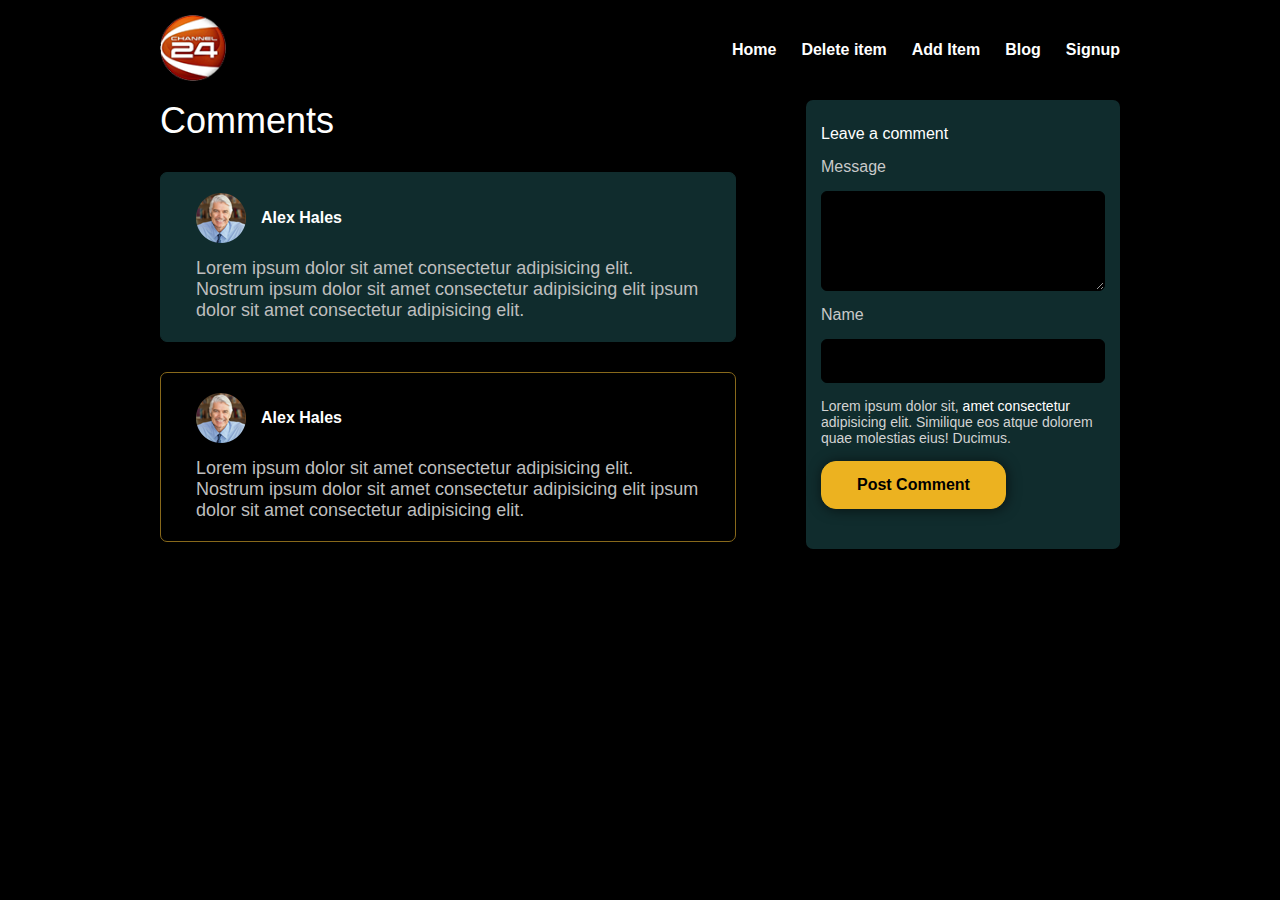
<file: index.html>
<!DOCTYPE html>
<html lang="en">
  <head>
    <meta charset="UTF-8" />
    <meta http-equiv="X-UA-Compatible" content="IE=edge" />
    <meta name="viewport" content="width=device-width, initial-scale=1.0" />
    <title>Add Comment</title>
    <link rel="stylesheet" href="style.css" />
  </head>
  <body>
    <header class="header">
      <div class="container d-flex">
        <!-- site logo  -->
        <div class="nav-brand">
          <a href="https://github.com/Ridwan-Suhel/add_comment">
            <img src="img/logo.png" alt="logo" />
          </a>
        </div>
        <!-- main menu  -->
        <ul class="nav-menu d-flex">
          <li><a href="index.html">Home</a></li>
          <li><a href="delete.html">Delete item</a></li>
          <li><a href="delegation.html">Add Item</a></li>
          <li><a href="#">Blog</a></li>
          <li><a href="#">Signup</a></li>
        </ul>
      </div>
    </header>
    <main>
      <div class="section-wrapper container">
        <!-- user comment  -->
        <section class="u-comment-section" id="comment-container">
          <h2>Comments</h2>
          <!-- single comment  -->
          <div class="user-comment">
            <div class="comment-top">
              <img src="img/author_1.png" alt="image" />
              <h4 class="user-name">Alex Hales</h4>
            </div>
            <p id="user-msg">
              Lorem ipsum dolor sit amet consectetur adipisicing elit. Nostrum
              ipsum dolor sit amet consectetur adipisicing elit ipsum dolor sit
              amet consectetur adipisicing elit.
            </p>
          </div>

          <!-- single comment  -->
          <div class="user-comment">
            <div class="comment-top">
              <img src="img/author_1.png" alt="image" />
              <h4 class="user-name">Alex Hales</h4>
            </div>
            <p id="user-msg">
              Lorem ipsum dolor sit amet consectetur adipisicing elit. Nostrum
              ipsum dolor sit amet consectetur adipisicing elit ipsum dolor sit
              amet consectetur adipisicing elit.
            </p>
          </div>
        </section>
        <!-- comment form -->
        <aside class="comment-area">
          <form action="">
            <h4>Leave a comment</h4>
            <div class="form-group">
              <label for="">Message</label>
              <textarea name="" id="textarea" required></textarea>
            </div>
            <div class="form-group">
              <label for="">Name</label>
              <input type="name" id="nameInput" class="name" required />
            </div>
            <p class="terms-agree">
              Lorem ipsum dolor sit,<a href="#"> amet consectetur</a>
              adipisicing elit. Similique eos atque dolorem quae molestias eius!
              Ducimus.
            </p>
            <button class="btn" id="post-btn">Post Comment</button>
          </form>
        </aside>
      </div>
    </main>
    <script src="main.js"></script>
  </body>
</html>
</file>
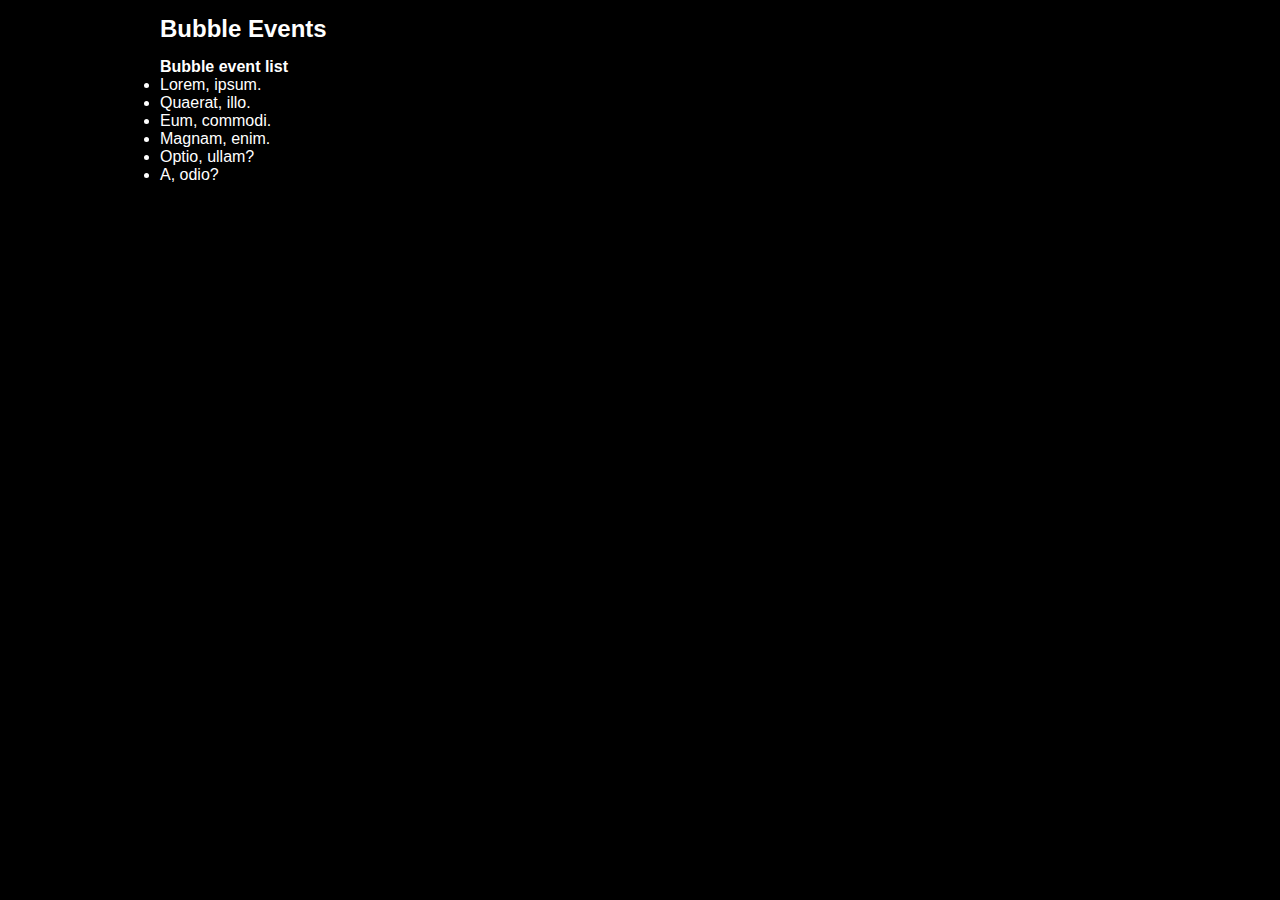
<file: bubble.html>
<!DOCTYPE html>
<html lang="en">
  <head>
    <meta charset="UTF-8" />
    <meta http-equiv="X-UA-Compatible" content="IE=edge" />
    <meta name="viewport" content="width=device-width, initial-scale=1.0" />
    <title>Document</title>
    <link rel="stylesheet" href="style.css" />
  </head>
  <style>
    h1,
    h2,
    h3,
    p,
    input {
      margin-top: 15px;
      margin-bottom: 15px;
    }
    input {
      padding: 10px;
    }
  </style>
  <body>
    <div class="container">
      <h2>Bubble Events</h2>
    </div>
    <section class="container" id="container">
      <h4>Bubble event list</h4>
      <ul id="list-container">
        <li class="item">Lorem, ipsum.</li>
        <li id="second-item" class="item">Quaerat, illo.</li>
        <li class="item">Eum, commodi.</li>
        <li class="item">Magnam, enim.</li>
        <li class="item">Optio, ullam?</li>
        <li class="item">A, odio?</li>
      </ul>
    </section>
    <script>
      document
        .getElementById("second-item")
        .addEventListener("click", function (event) {
          console.log("second-item clicked");
          event.stopImmediatePropagation();
          //   event.stopPropagation();
        });
      document
        .getElementById("second-item")
        .addEventListener("click", function (event) {
          console.log("second-item clicked 2");
        });
      document
        .getElementById("second-item")
        .addEventListener("click", function (event) {
          console.log("second-item clicked 3");
        });
      document
        .getElementById("list-container")
        .addEventListener("click", function (event) {
          console.log("ul clicked");
        });
      document
        .getElementById("container")
        .addEventListener("click", function () {
          console.log("section clicked");
        });
    </script>
  </body>
</html>
</file>
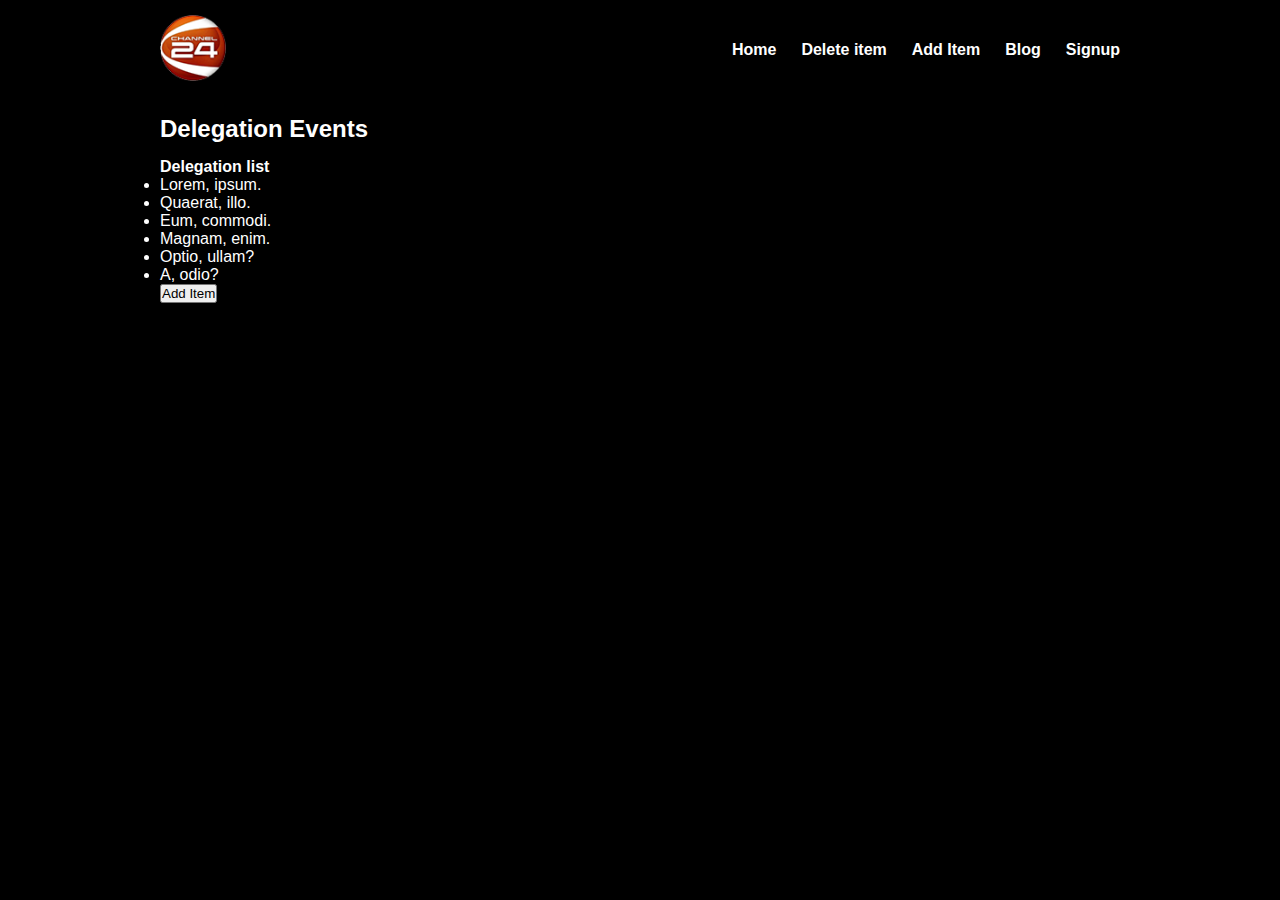
<file: delegation.html>
<!DOCTYPE html>
<html lang="en">
  <head>
    <meta charset="UTF-8" />
    <meta http-equiv="X-UA-Compatible" content="IE=edge" />
    <meta name="viewport" content="width=device-width, initial-scale=1.0" />
    <title>Document</title>
    <link rel="stylesheet" href="style.css" />
  </head>
  <style>
    h1,
    h2,
    h3,
    p,
    input {
      margin-top: 15px;
      margin-bottom: 15px;
    }
    input {
      padding: 10px;
    }
  </style>
  <body>
    <header class="header">
      <div class="container d-flex">
        <!-- site logo  -->
        <div class="nav-brand">
          <a href="https://github.com/Ridwan-Suhel/add_comment">
            <img src="img/logo.png" alt="logo" />
          </a>
        </div>
        <!-- main menu  -->
        <ul class="nav-menu d-flex">
          <li><a href="index.html">Home</a></li>
          <li><a href="delete.html">Delete item</a></li>
          <li><a href="delegation.html">Add Item</a></li>
          <li><a href="#">Blog</a></li>
          <li><a href="#">Signup</a></li>
        </ul>
      </div>
    </header>
    <div class="container">
      <h2>Delegation Events</h2>
    </div>
    <section class="container" id="container">
      <h4>Delegation list</h4>
      <ul id="list-container">
        <li class="item">Lorem, ipsum.</li>
        <li id="second-item" class="item">Quaerat, illo.</li>
        <li class="item">Eum, commodi.</li>
        <li class="item">Magnam, enim.</li>
        <li class="item">Optio, ullam?</li>
        <li class="item">A, odio?</li>
      </ul>
      <button id="add-item">Add Item</button>
    </section>
    <script>
      const items = document.querySelectorAll(".item");
      //   for (const item of items) {
      //     item.addEventListener("click", function (event) {
      //       event.target.parentNode.removeChild(event.target);
      //     });
      //   }
      document
        .getElementById("add-item")
        .addEventListener("click", function () {
          const parent = document.getElementById("list-container");
          const li = document.createElement("li");
          li.classList.add("item");
          li.innerText = "New Item";
          parent.appendChild(li);
        });
      document
        .getElementById("list-container")
        .addEventListener("click", function (event) {
          event.target.parentNode.removeChild(event.target);
        });
    </script>
  </body>
</html>
</file>
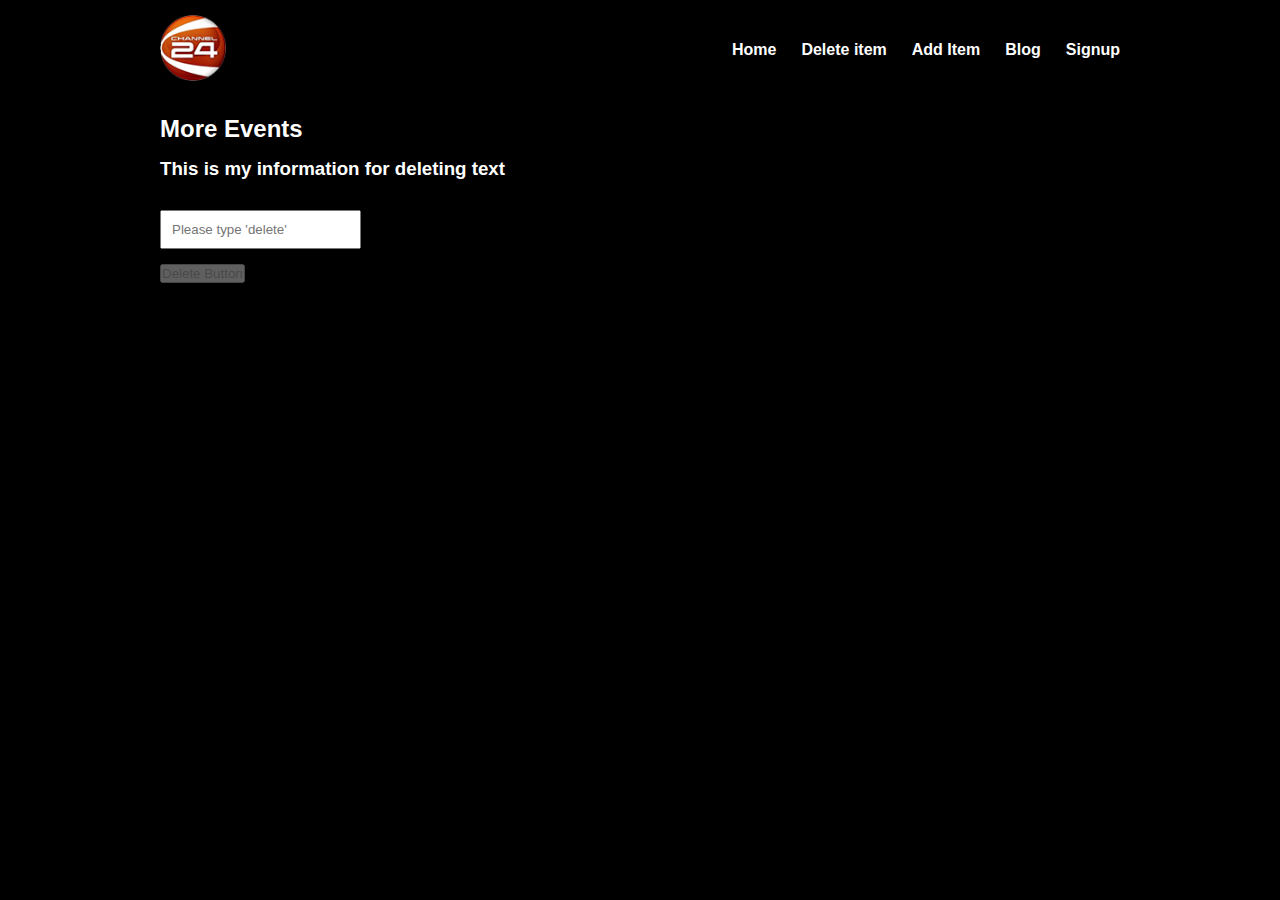
<file: delete.html>
<!DOCTYPE html>
<html lang="en">
  <head>
    <meta charset="UTF-8" />
    <meta http-equiv="X-UA-Compatible" content="IE=edge" />
    <meta name="viewport" content="width=device-width, initial-scale=1.0" />
    <title>Document</title>
    <link rel="stylesheet" href="style.css" />
  </head>
  <style>
    h1,
    h2,
    h3,
    p,
    input {
      margin-top: 15px;
      margin-bottom: 15px;
    }
    input {
      padding: 10px;
    }
  </style>
  <body>
    <header class="header">
      <div class="container d-flex">
        <!-- site logo  -->
        <div class="nav-brand">
          <a href="https://github.com/Ridwan-Suhel/add_comment">
            <img src="img/logo.png" alt="logo" />
          </a>
        </div>
        <!-- main menu  -->
        <ul class="nav-menu d-flex">
          <li><a href="index.html">Home</a></li>
          <li><a href="delete.html">Delete item</a></li>
          <li><a href="delegation.html">Add Item</a></li>
          <li><a href="#">Blog</a></li>
          <li><a href="#">Signup</a></li>
        </ul>
      </div>
    </header>
    <div class="container">
      <h2>More Events</h2>
    </div>
    <section class="container">
      <h3 id="info-text">This is my information for deleting text</h3>
      <input type="text" placeholder="Please type 'delete' " id="deleteInput" />
      <br />
      <button id="delete" disabled>Delete Button</button>
    </section>
    <!-- <script src="main.js"></script> -->
    <script>
      document.getElementById("delete").addEventListener("click", function () {
        document.getElementById("info-text").style.display = "none";
      });
      //focus
      document
        .getElementById("deleteInput")
        .addEventListener("focus", function () {
          document.body.style.backgroundColor = "tomato";
        });
      //blur
      document
        .getElementById("deleteInput")
        .addEventListener("blur", function () {
          document.body.style.backgroundColor = "black";
        });
      //keyup
      document
        .getElementById("deleteInput")
        .addEventListener("keyup", function (event) {
          const deleteInput = document.getElementById("deleteInput");
          const deleteBtn = document.getElementById("delete");
          if (event.target.value == "delete") {
            deleteBtn.removeAttribute("disabled");
          } else {
            deleteBtn.setAttribute("disabled", true);
          }
        });
      //change
      document
        .getElementById("deleteInput")
        .addEventListener("change", function (event) {
          const deleteInput = document.getElementById("deleteInput");
          if (event.target.value == "delete") {
            deleteBtn.removeAttribute("disabled");
          } else {
            deleteBtn.setAttribute("disabled", true);
          }
        });
    </script>
  </body>
</html>
</file>
<file: style.css>
* {
  margin: 0;
  padding: 0;
  box-sizing: border-box;
}

body {
  font-family: -apple-system, BlinkMacSystemFont, "Segoe UI", Roboto, Oxygen,
    Ubuntu, Cantarell, "Open Sans", "Helvetica Neue", sans-serif;
  background: #000000;
  color: #fff;
}
.primary-bg {
  background: #000000;
}
.secondary-bg {
  background: #102c2d;
}
.btn-bg {
  background: #ecb220;
}
a {
  text-decoration: none;
}
.container {
  width: 75%;
  margin: 0 auto;
}
.d-flex {
  display: flex;
  justify-content: space-between;
  align-items: center;
}
/* header area */
.header {
  padding: 15px 0px;
}
.nav-brand {
}
.nav-brand img {
  width: 90%;
  object-fit: cover;
}
.nav-menu {
  list-style-type: none;
}
.nav-menu li {
  margin-left: 25px;
}
.nav-menu li a {
  color: #fff;
  font-weight: 600;
}
/* comment area */
main {
}
.section-wrapper {
  display: grid;
  grid-template-columns: 60% 1fr;
  gap: 70px;
}
.u-comment-section {
}
.u-comment-section h2 {
  font-size: 36px;
  font-weight: 500;
}
.u-comment-section .user-comment {
  border: 1px solid #88691b;
  padding: 20px 35px;
  border-radius: 7px;
  background: transparent;
  margin-top: 30px;
}
.u-comment-section .user-comment:nth-child(even) {
  background: #102c2d;
  border: 1px solid #102c2d;
}
.u-comment-section .user-comment:last-child {
  margin-bottom: 30px;
}
.u-comment-section .user-comment .comment-top {
  display: flex;
  align-items: center;
}
.u-comment-section .user-comment .comment-top img {
  width: 50px;
  margin-right: 15px;
}
.u-comment-section .user-comment .comment-top h4 {
}
.u-comment-section .user-comment p {
  font-size: 18px;
  font-weight: 400;
  color: rgb(190, 190, 190);
  margin-top: 15px;
}
.comment-area {
}
.comment-area form {
  background: #102c2d;
  border-radius: 7px;
  padding: 25px 15px;
}
.comment-area form h4 {
  font-weight: 500;
}
.comment-area form .form-group {
  margin-top: 15px;
}
.comment-area form .form-group label {
  font-size: 16px;
  font-weight: 400;
  display: block;
  margin-bottom: 15px;
  color: rgb(201, 201, 201);
}
.comment-area form .form-group textarea {
  height: 100px;
}
.comment-area form .form-group textarea,
.comment-area form .form-group input {
  width: 100%;
  border: 1px solid #000;
  background: #000;
  color: #fff;
  font-size: 16px;
  border-radius: 6px;
  display: block;
  padding: 12px 7px;
  outline: none;
}
.comment-area form .form-group textarea:focus,
.comment-area form .form-group input:focus {
  border: 1px solid #88691b;
}
.comment-area form .form-group input {
}
.comment-area form .terms-agree {
  font-size: 14px;
  color: rgb(211, 211, 211);
  font-weight: 300;
  margin-top: 15px;
}
.comment-area form .terms-agree a {
  font-size: 14px;
  color: #fff;
  font-weight: 400;
}
.comment-area form .btn {
  background: #ecb220;
  border: 1px solid #ecb220;
  padding: 14px 35px;
  color: #000;
  border-radius: 15px;
  box-shadow: 1px 1px 13px 0px rgba(0, 0, 0, 0.582);
  font-size: 16px;
  font-weight: 600;
  cursor: pointer;
  margin-top: 15px;
  margin-bottom: 15px;
  transition: all 0.3s ease-in-out;
}
.comment-area form .btn:hover {
  box-shadow: none;
}
</file>
